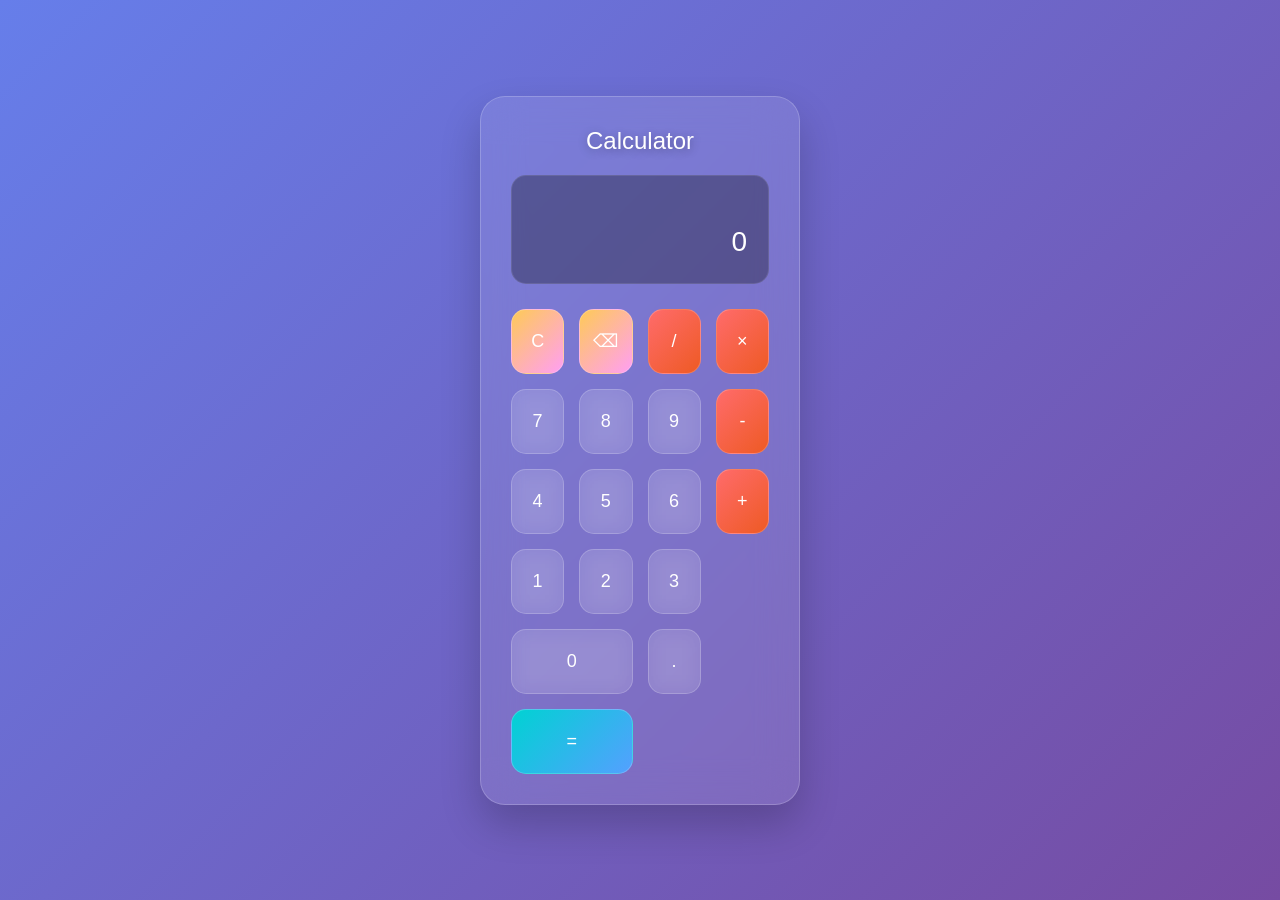
<file: Web Dev Projects/calculator.html>
<!DOCTYPE html>
<html lang="en">
<head>
    <meta charset="UTF-8">
    <meta name="viewport" content="width=device-width, initial-scale=1.0">
    <title>Modern Calculator</title>
    <style>
        * {
            margin: 0;
            padding: 0;
            box-sizing: border-box;
        }

        body {
            font-family: 'Segoe UI', Tahoma, Geneva, Verdana, sans-serif;
            background: linear-gradient(135deg, #667eea 0%, #764ba2 100%);
            min-height: 100vh;
            display: flex;
            justify-content: center;
            align-items: center;
            padding: 20px;
        }

        .calculator {
            background: rgba(255, 255, 255, 0.1);
            backdrop-filter: blur(20px);
            border-radius: 25px;
            padding: 30px;
            box-shadow: 0 20px 40px rgba(0, 0, 0, 0.2);
            border: 1px solid rgba(255, 255, 255, 0.2);
            max-width: 320px;
            width: 100%;
            transition: transform 0.3s ease;
        }

        .calculator:hover {
            transform: translateY(-5px);
        }

        .display {
            background: rgba(0, 0, 0, 0.3);
            border-radius: 15px;
            padding: 25px 20px;
            margin-bottom: 25px;
            text-align: right;
            min-height: 80px;
            display: flex;
            flex-direction: column;
            justify-content: center;
            border: 1px solid rgba(255, 255, 255, 0.1);
        }

        .previous {
            color: rgba(255, 255, 255, 0.6);
            font-size: 14px;
            margin-bottom: 5px;
            min-height: 20px;
        }

        .current {
            color: white;
            font-size: 28px;
            font-weight: 300;
            letter-spacing: 1px;
        }

        .buttons {
            display: grid;
            grid-template-columns: repeat(4, 1fr);
            gap: 15px;
        }

        .btn {
            height: 65px;
            border: none;
            border-radius: 15px;
            font-size: 18px;
            font-weight: 500;
            cursor: pointer;
            transition: all 0.2s ease;
            backdrop-filter: blur(10px);
            border: 1px solid rgba(255, 255, 255, 0.2);
            display: flex;
            align-items: center;
            justify-content: center;
        }

        .btn:hover {
            transform: translateY(-2px);
            box-shadow: 0 10px 20px rgba(0, 0, 0, 0.2);
        }

        .btn:active {
            transform: translateY(0);
            box-shadow: 0 5px 10px rgba(0, 0, 0, 0.2);
        }

        .btn-number {
            background: rgba(255, 255, 255, 0.1);
            color: white;
        }

        .btn-number:hover {
            background: rgba(255, 255, 255, 0.2);
        }

        .btn-operator {
            background: linear-gradient(135deg, #ff6b6b, #ee5a24);
            color: white;
        }

        .btn-operator:hover {
            background: linear-gradient(135deg, #ff5252, #d63031);
        }

        .btn-clear {
            background: linear-gradient(135deg, #feca57, #ff9ff3);
            color: white;
        }

        .btn-clear:hover {
            background: linear-gradient(135deg, #ff9f43, #ee5a6f);
        }

        .btn-equals {
            background: linear-gradient(135deg, #00d2d3, #54a0ff);
            color: white;
            grid-column: span 2;
        }

        .btn-equals:hover {
            background: linear-gradient(135deg, #0abde3, #3867d6);
        }

        .btn-zero {
            grid-column: span 2;
        }

        .title {
            text-align: center;
            color: white;
            font-size: 24px;
            font-weight: 300;
            margin-bottom: 20px;
            text-shadow: 0 2px 10px rgba(0, 0, 0, 0.3);
        }
    </style>
</head>
<body>
    <div class="calculator">
        <h1 class="title">Calculator</h1>
        <div class="display">
            <div class="previous" id="previous"></div>
            <div class="current" id="current">0</div>
        </div>
        <div class="buttons">
            <button class="btn btn-clear" onclick="clearAll()">C</button>
            <button class="btn btn-clear" onclick="deleteLast()">⌫</button>
            <button class="btn btn-operator" onclick="inputOperator('/')">/</button>
            <button class="btn btn-operator" onclick="inputOperator('*')">×</button>
            
            <button class="btn btn-number" onclick="inputNumber('7')">7</button>
            <button class="btn btn-number" onclick="inputNumber('8')">8</button>
            <button class="btn btn-number" onclick="inputNumber('9')">9</button>
            <button class="btn btn-operator" onclick="inputOperator('-')">-</button>
            
            <button class="btn btn-number" onclick="inputNumber('4')">4</button>
            <button class="btn btn-number" onclick="inputNumber('5')">5</button>
            <button class="btn btn-number" onclick="inputNumber('6')">6</button>
            <button class="btn btn-operator" onclick="inputOperator('+')">+</button>
            
            <button class="btn btn-number" onclick="inputNumber('1')">1</button>
            <button class="btn btn-number" onclick="inputNumber('2')">2</button>
            <button class="btn btn-number" onclick="inputNumber('3')">3</button>
            
            <button class="btn btn-number btn-zero" onclick="inputNumber('0')">0</button>
            <button class="btn btn-number" onclick="inputNumber('.')">.</button>
            <button class="btn btn-equals" onclick="calculate()">=</button>
        </div>
    </div>

    <script>
        // Global variables
        let currentInput = '0';
        let previousInput = '';
        let operator = null;
        let waitingForOperand = false;

        // Get display elements
        const currentDisplay = document.getElementById('current');
        const previousDisplay = document.getElementById('previous');

        // Update display function
        function updateDisplay() {
            currentDisplay.textContent = currentInput;
            if (operator) {
                previousDisplay.textContent = previousInput + ' ' + (operator === '*' ? '×' : operator);
            } else {
                previousDisplay.textContent = '';
            }
        }

        // Input number function
        function inputNumber(num) {
            console.log('Number clicked:', num); // Debug log
            
            if (waitingForOperand) {
                currentInput = num;
                waitingForOperand = false;
            } else {
                if (currentInput === '0') {
                    currentInput = num;
                } else {
                    currentInput = currentInput + num;
                }
            }
            updateDisplay();
        }

        // Calculation functions
        function add(a, b) { return a + b; }
        function subtract(a, b) { return a - b; }
        function multiply(a, b) { return a * b; }
        function divide(a, b) { return a / b; }

        // Input operator function
        function inputOperator(nextOperator) {
            console.log('Operator clicked:', nextOperator); // Debug log
            
            const inputValue = parseFloat(currentInput);

            if (previousInput === '') {
                previousInput = inputValue;
            } else if (operator) {
                const currentValue = previousInput;
                let result;
                
                switch(operator) {
                    case '+': result = add(currentValue, inputValue); break;
                    case '-': result = subtract(currentValue, inputValue); break;
                    case '*': result = multiply(currentValue, inputValue); break;
                    case '/': result = divide(currentValue, inputValue); break;
                    default: result = inputValue;
                }

                currentInput = String(result);
                previousInput = result;
            }

            waitingForOperand = true;
            operator = nextOperator;
            updateDisplay();
        }

        // Calculate function
        function calculate() {
            console.log('Equals clicked'); // Debug log
            
            const inputValue = parseFloat(currentInput);

            if (previousInput !== '' && operator) {
                let result;
                
                switch(operator) {
                    case '+': result = add(previousInput, inputValue); break;
                    case '-': result = subtract(previousInput, inputValue); break;
                    case '*': result = multiply(previousInput, inputValue); break;
                    case '/': result = divide(previousInput, inputValue); break;
                    default: result = inputValue;
                }

                currentInput = String(result);
                previousInput = '';
                operator = null;
                waitingForOperand = false;
                updateDisplay();
            }
        }

        // Clear all function
        function clearAll() {
            console.log('Clear clicked'); // Debug log
            
            currentInput = '0';
            previousInput = '';
            operator = null;
            waitingForOperand = false;
            updateDisplay();
        }

        // Delete last function
        function deleteLast() {
            console.log('Delete clicked'); // Debug log
            
            if (currentInput.length > 1) {
                currentInput = currentInput.slice(0, -1);
            } else {
                currentInput = '0';
            }
            updateDisplay();
        }

        // Initialize display
        updateDisplay();
        
        // Test function to check if JavaScript is working
        console.log('Calculator JavaScript loaded successfully!');
    </script>
</body>
</html>
</file>
